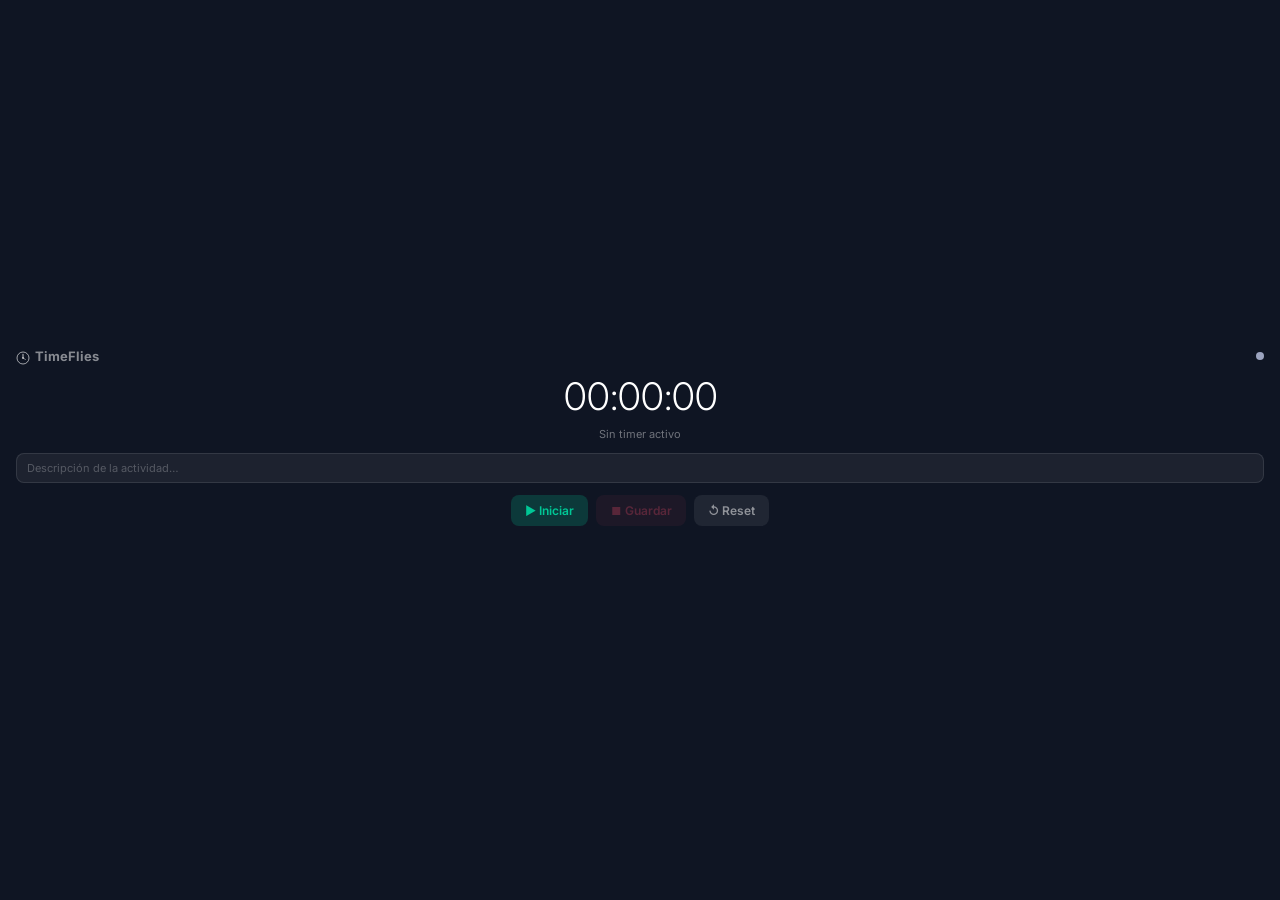
<file: timer-popup.html>
<!DOCTYPE html>
<html lang="es">
<head>
  <meta charset="UTF-8" />
  <title>TimeFlies — Timer</title>
  <link href="https://fonts.googleapis.com/css2?family=Inter:wght@400;600;700&display=swap" rel="stylesheet" />
  <style>
    * { box-sizing: border-box; margin: 0; padding: 0; }
    body {
      font-family: 'Inter', sans-serif;
      background: #0f1523;
      color: #fff;
      height: 100vh;
      display: flex;
      flex-direction: column;
      align-items: center;
      justify-content: center;
      gap: 12px;
      padding: 14px 16px;
      overflow: hidden;
      user-select: none;
    }

    .top-bar {
      display: flex;
      align-items: center;
      gap: 8px;
      width: 100%;
    }
    .logo { font-size: 13px; font-weight: 700; color: rgba(255,255,255,.5); flex: 1; }

    .status-dot {
      width: 8px; height: 8px; border-radius: 50%;
      background: #9ba3be; flex-shrink: 0;
      transition: background .3s;
    }
    .status-dot.running {
      background: #00c896;
      box-shadow: 0 0 0 3px rgba(0,200,150,.25);
      animation: pulse 1.4s ease-in-out infinite;
    }
    @keyframes pulse {
      0%,100% { box-shadow: 0 0 0 3px rgba(0,200,150,.2); }
      50%      { box-shadow: 0 0 0 7px rgba(0,200,150,.07); }
    }

    .timer-display {
      font-size: 38px;
      font-weight: 300;
      letter-spacing: -2px;
      font-variant-numeric: tabular-nums;
      color: #fff;
      line-height: 1;
      transition: color .3s;
    }
    .timer-display.running { color: #00c896; }

    .client-label {
      font-size: 11px;
      color: rgba(255,255,255,.4);
      max-width: 240px;
      overflow: hidden;
      text-overflow: ellipsis;
      white-space: nowrap;
      text-align: center;
    }

    .controls {
      display: flex;
      gap: 8px;
    }
    button {
      border: none; cursor: pointer;
      font-family: 'Inter', sans-serif;
      font-size: 12px; font-weight: 600;
      border-radius: 8px; padding: 8px 14px;
      transition: all .15s;
    }
    #btn-stop {
      background: rgba(255,77,109,.2);
      color: #ff4d6d;
    }
    #btn-stop:hover { background: rgba(255,77,109,.4); }
    #btn-stop:disabled { opacity: .3; cursor: not-allowed; }

    #btn-start {
      background: rgba(0,200,150,.2);
      color: #00c896;
    }
    #btn-start:hover { background: rgba(0,200,150,.35); }

    #btn-reset {
      background: rgba(255,255,255,.07);
      color: rgba(255,255,255,.5);
    }
    #btn-reset:hover { background: rgba(255,255,255,.13); color: #fff; }

    .desc-input {
      width: 100%;
      background: rgba(255,255,255,.06);
      border: 1px solid rgba(255,255,255,.1);
      border-radius: 8px;
      padding: 7px 10px;
      font-size: 11px;
      color: rgba(255,255,255,.7);
      font-family: 'Inter', sans-serif;
      outline: none;
    }
    .desc-input::placeholder { color: rgba(255,255,255,.25); }
    .desc-input:focus { border-color: rgba(79,110,247,.6); }

    .saved-msg {
      font-size: 11px;
      color: #00c896;
      opacity: 0;
      transition: opacity .4s;
    }
    .saved-msg.show { opacity: 1; }
  </style>
</head>
<body>

  <div class="top-bar">
    <span class="logo">
      <svg width="14" height="14" viewBox="0 0 56 56" fill="none" style="vertical-align:middle;margin-right:5px">
        <circle cx="28" cy="28" r="24" stroke="white" stroke-width="3" stroke-opacity="0.8"/>
        <circle cx="28" cy="28" r="3" fill="white"/>
        <line x1="28" y1="28" x2="28" y2="13" stroke="white" stroke-width="3" stroke-linecap="round"/>
        <line x1="28" y1="28" x2="38" y2="34" stroke="white" stroke-width="2.5" stroke-linecap="round" stroke-opacity="0.7"/>
      </svg>TimeFlies</span>
    <div class="status-dot" id="status-dot"></div>
  </div>

  <div class="timer-display" id="timer-display">00:00:00</div>
  <div class="client-label" id="client-label">Sin timer activo</div>

  <input class="desc-input" id="desc-input" placeholder="Descripción de la actividad…" />

  <div class="controls">
    <button id="btn-start">▶ Iniciar</button>
    <button id="btn-stop" disabled>⏹ Guardar</button>
    <button id="btn-reset">↺ Reset</button>
  </div>

  <div class="saved-msg" id="saved-msg">✓ Registro guardado</div>

<script>
  const ch = new BroadcastChannel('timeflies-timer');
  const display   = document.getElementById('timer-display');
  const dot       = document.getElementById('status-dot');
  const clientLbl = document.getElementById('client-label');
  const descInput = document.getElementById('desc-input');
  const btnStop   = document.getElementById('btn-stop');
  const btnStart  = document.getElementById('btn-start');
  const btnReset  = document.getElementById('btn-reset');
  const savedMsg  = document.getElementById('saved-msg');

  let running = false;

  ch.onmessage = ({ data }) => {
    if (data.type === 'tick') {
      display.textContent = data.time;
      clientLbl.textContent = data.client || 'Sin cliente';
      setRunning(true);
    }
    if (data.type === 'stopped') {
      display.textContent = '00:00:00';
      clientLbl.textContent = 'Sin timer activo';
      setRunning(false);
      showSaved();
    }
    if (data.type === 'state') {
      display.textContent = data.time || '00:00:00';
      clientLbl.textContent = data.client || 'Sin timer activo';
      setRunning(data.running);
    }
  };

  function setRunning(val) {
    running = val;
    display.classList.toggle('running', val);
    dot.classList.toggle('running', val);
    btnStop.disabled  = !val;
    btnStart.disabled = val;
    btnStart.style.opacity = val ? '.4' : '1';
  }

  function showSaved() {
    savedMsg.classList.add('show');
    setTimeout(() => savedMsg.classList.remove('show'), 2500);
  }

  btnStop.addEventListener('click', () => {
    const desc = descInput.value.trim();
    ch.postMessage({ type: 'cmd-stop', desc });
    descInput.value = '';
  });

  btnStart.addEventListener('click', () => {
    ch.postMessage({ type: 'cmd-start' });
  });

  btnReset.addEventListener('click', () => {
    ch.postMessage({ type: 'cmd-reset' });
    display.textContent = '00:00:00';
    setRunning(false);
  });

  // Al abrir, pedir estado actual
  ch.postMessage({ type: 'request-state' });
</script>
</body>
</html>
</file>
